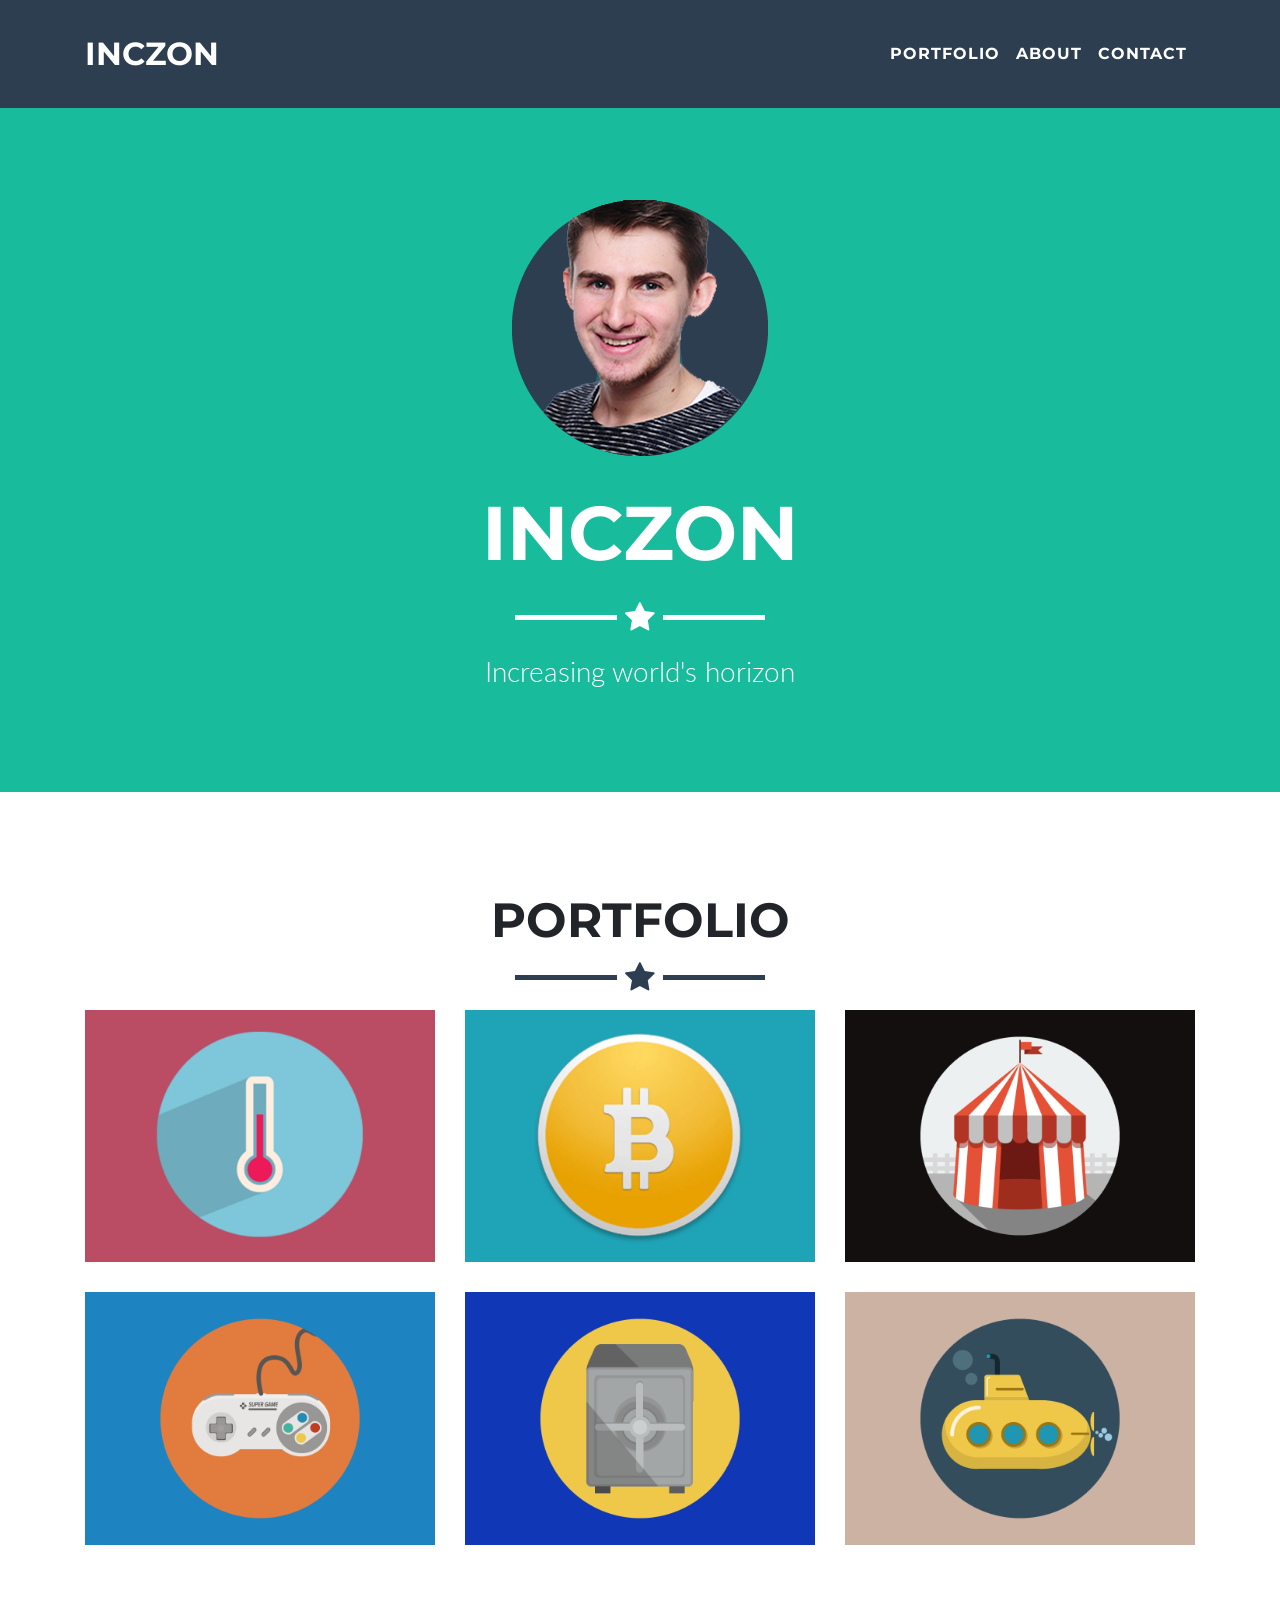
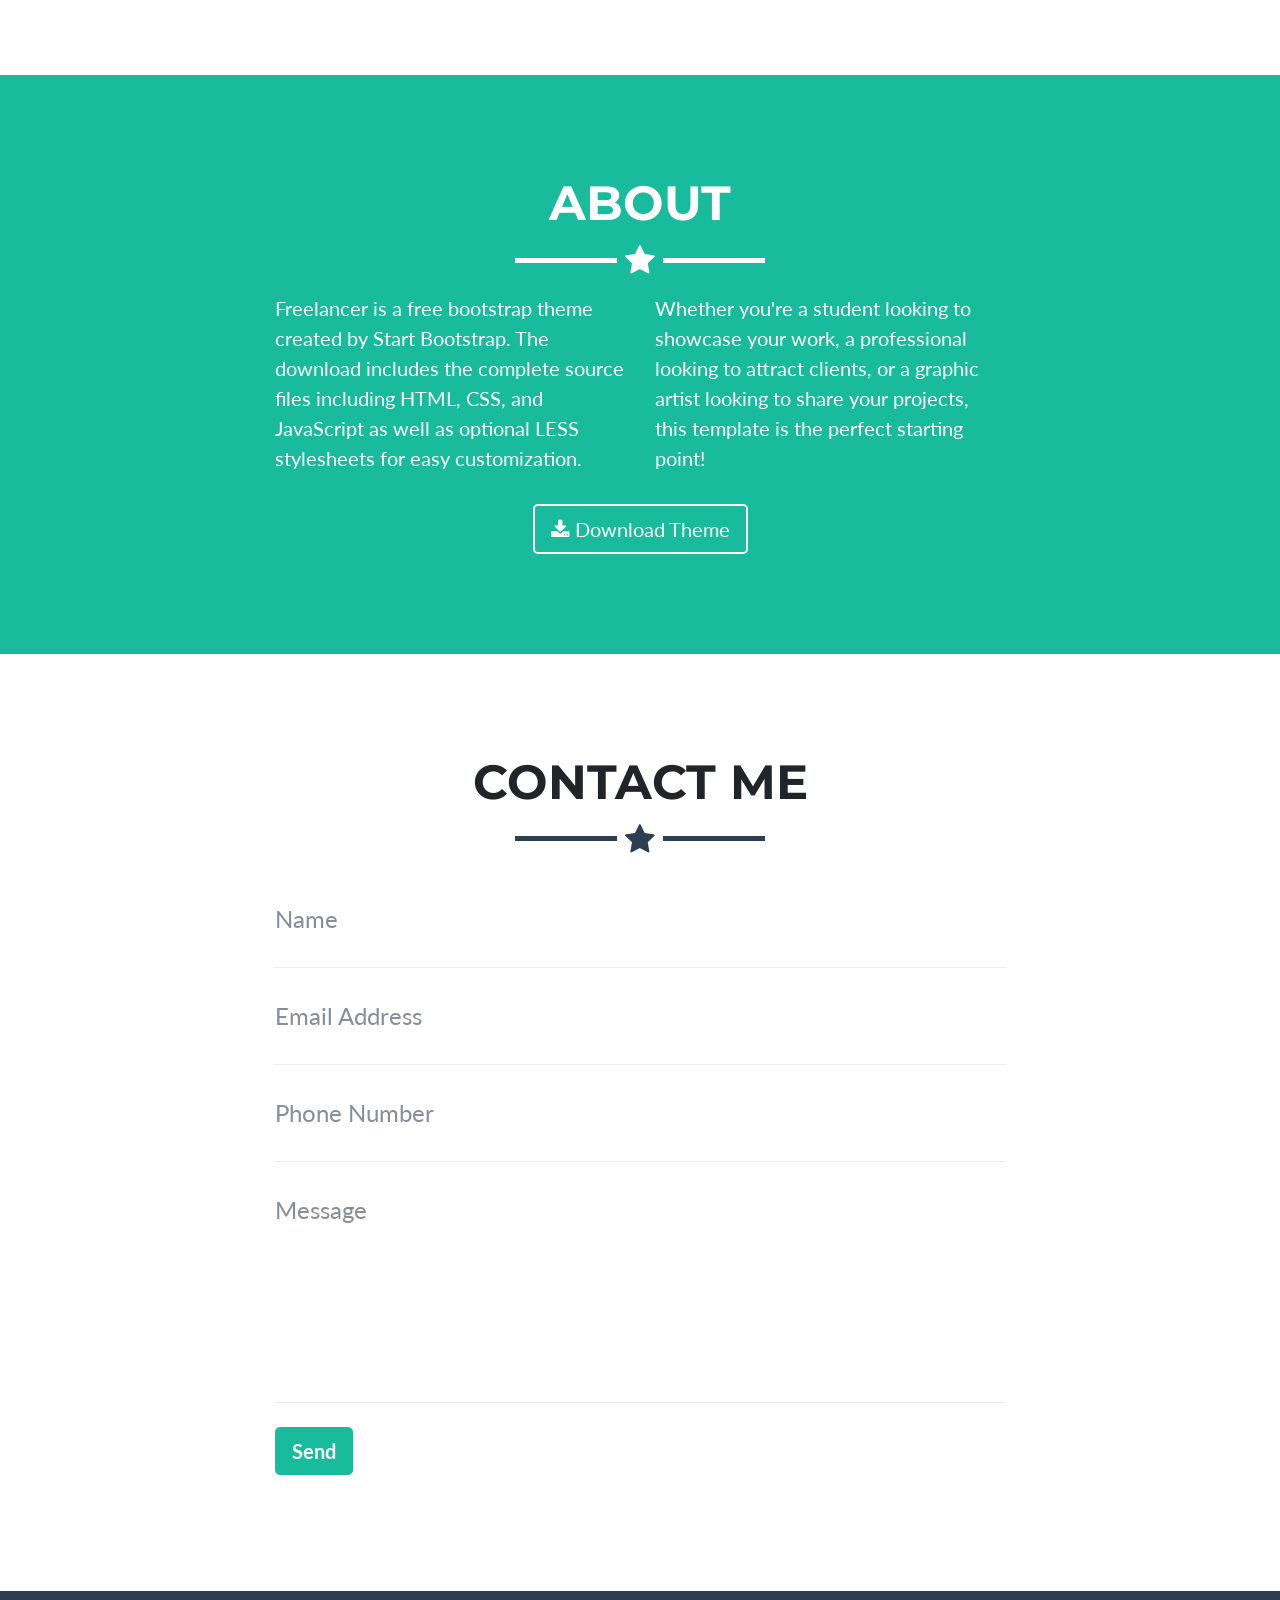
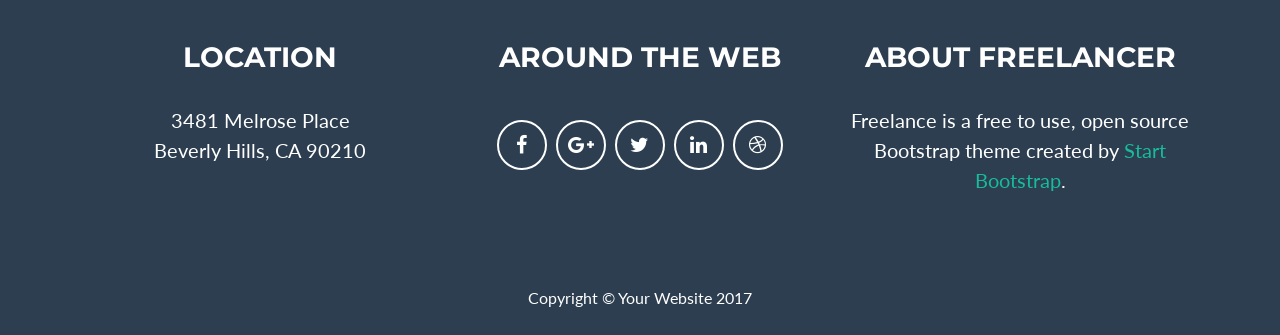
<file: index.html>
<!DOCTYPE html>
<html lang="en">

  <head>

    <meta charset="utf-8">
    <meta name="viewport" content="width=device-width, initial-scale=1, shrink-to-fit=no">
    <meta name="description" content="">
    <meta name="author" content="">

    <title>Inczon - Artur's Website</title>

    <!-- Bootstrap core CSS -->
    <link href="vendor/bootstrap/css/bootstrap.min.css" rel="stylesheet">

    <!-- Custom fonts for this template -->
    <link href="vendor/font-awesome/css/font-awesome.min.css" rel="stylesheet" type="text/css">
    <link href="https://fonts.googleapis.com/css?family=Montserrat:400,700" rel="stylesheet" type="text/css">
    <link href="https://fonts.googleapis.com/css?family=Lato:400,700,400italic,700italic" rel="stylesheet" type="text/css">

    <!-- Custom styles for this template -->
    <link href="css/freelancer.min.css" rel="stylesheet">

  </head>

  <body id="page-top">

    <!-- Navigation -->
    <nav class="navbar navbar-expand-lg navbar-light fixed-top" id="mainNav">
      <div class="container">
        <a class="navbar-brand js-scroll-trigger" href="#page-top">Inczon</a>
        <button class="navbar-toggler navbar-toggler-right" type="button" data-toggle="collapse" data-target="#navbarResponsive" aria-controls="navbarResponsive" aria-expanded="false" aria-label="Toggle navigation">
          Menu
          <i class="fa fa-bars"></i>
        </button>
        <div class="collapse navbar-collapse" id="navbarResponsive">
          <ul class="navbar-nav ml-auto">
            <li class="nav-item">
              <a class="nav-link js-scroll-trigger" href="#portfolio">Portfolio</a>
            </li>
            <li class="nav-item">
              <a class="nav-link js-scroll-trigger" href="#about">About</a>
            </li>
            <li class="nav-item">
              <a class="nav-link js-scroll-trigger" href="#contact">Contact</a>
            </li>
          </ul>
        </div>
      </div>
    </nav>

    <!-- Header -->
    <header class="masthead">
      <div class="container">
        <img class="img-fluid" src="img/profile.png" alt="">
        <div class="intro-text">
          <span class="name">Inczon</span>
          <hr class="star-light">
          <span class="skills">Increasing world's horizon</span>
        </div>
      </div>
    </header>

    <!-- Portfolio Grid Section -->
    <section id="portfolio">
      <div class="container">
        <h2 class="text-center">Portfolio</h2>
        <hr class="star-primary">
        <div class="row">
          <div class="col-sm-4 portfolio-item">
            <a class="portfolio-link" href="#portfolioModal1" data-toggle="modal">
              <div class="caption">
                <div class="caption-content">
                  <i class="fa fa-search-plus fa-3x"></i>
                </div>
              </div>
              <img class="img-fluid" src="img/portfolio/cabin.png" alt="">
            </a>
          </div>
          <div class="col-sm-4 portfolio-item">
            <a class="portfolio-link" href="#portfolioModal2" data-toggle="modal">
              <div class="caption">
                <div class="caption-content">
                  <i class="fa fa-search-plus fa-3x"></i>
                </div>
              </div>
              <img class="img-fluid" src="img/portfolio/cake.png" alt="">
            </a>
          </div>
          <div class="col-sm-4 portfolio-item">
            <a class="portfolio-link" href="#portfolioModal3" data-toggle="modal">
              <div class="caption">
                <div class="caption-content">
                  <i class="fa fa-search-plus fa-3x"></i>
                </div>
              </div>
              <img class="img-fluid" src="img/portfolio/circus.png" alt="">
            </a>
          </div>
          <div class="col-sm-4 portfolio-item">
            <a class="portfolio-link" href="#portfolioModal4" data-toggle="modal">
              <div class="caption">
                <div class="caption-content">
                  <i class="fa fa-search-plus fa-3x"></i>
                </div>
              </div>
              <img class="img-fluid" src="img/portfolio/game.png" alt="">
            </a>
          </div>
          <div class="col-sm-4 portfolio-item">
            <a class="portfolio-link" href="#portfolioModal5" data-toggle="modal">
              <div class="caption">
                <div class="caption-content">
                  <i class="fa fa-search-plus fa-3x"></i>
                </div>
              </div>
              <img class="img-fluid" src="img/portfolio/safe.png" alt="">
            </a>
          </div>
          <div class="col-sm-4 portfolio-item">
            <a class="portfolio-link" href="#portfolioModal6" data-toggle="modal">
              <div class="caption">
                <div class="caption-content">
                  <i class="fa fa-search-plus fa-3x"></i>
                </div>
              </div>
              <img class="img-fluid" src="img/portfolio/submarine.png" alt="">
            </a>
          </div>
        </div>
      </div>
    </section>

    <!-- About Section -->
    <section class="success" id="about">
      <div class="container">
        <h2 class="text-center">About</h2>
        <hr class="star-light">
        <div class="row">
          <div class="col-lg-4 ml-auto">
            <p>Freelancer is a free bootstrap theme created by Start Bootstrap. The download includes the complete source files including HTML, CSS, and JavaScript as well as optional LESS stylesheets for easy customization.</p>
          </div>
          <div class="col-lg-4 mr-auto">
            <p>Whether you're a student looking to showcase your work, a professional looking to attract clients, or a graphic artist looking to share your projects, this template is the perfect starting point!</p>
          </div>
          <div class="col-lg-8 mx-auto text-center">
            <a href="#" class="btn btn-lg btn-outline">
              <i class="fa fa-download"></i>
              Download Theme
            </a>
          </div>
        </div>
      </div>
    </section>

    <!-- Contact Section -->
    <section id="contact">
      <div class="container">
        <h2 class="text-center">Contact Me</h2>
        <hr class="star-primary">
        <div class="row">
          <div class="col-lg-8 mx-auto">
            <!-- To configure the contact form email address, go to mail/contact_me.php and update the email address in the PHP file on line 19. -->
            <!-- The form should work on most web servers, but if the form is not working you may need to configure your web server differently. -->
            <form name="sentMessage" id="contactForm" novalidate>
              <div class="control-group">
                <div class="form-group floating-label-form-group controls">
                  <label>Name</label>
                  <input class="form-control" id="name" type="text" placeholder="Name" required data-validation-required-message="Please enter your name.">
                  <p class="help-block text-danger"></p>
                </div>
              </div>
              <div class="control-group">
                <div class="form-group floating-label-form-group controls">
                  <label>Email Address</label>
                  <input class="form-control" id="email" type="email" placeholder="Email Address" required data-validation-required-message="Please enter your email address.">
                  <p class="help-block text-danger"></p>
                </div>
              </div>
              <div class="control-group">
                <div class="form-group floating-label-form-group controls">
                  <label>Phone Number</label>
                  <input class="form-control" id="phone" type="tel" placeholder="Phone Number" required data-validation-required-message="Please enter your phone number.">
                  <p class="help-block text-danger"></p>
                </div>
              </div>
              <div class="control-group">
                <div class="form-group floating-label-form-group controls">
                  <label>Message</label>
                  <textarea class="form-control" id="message" rows="5" placeholder="Message" required data-validation-required-message="Please enter a message."></textarea>
                  <p class="help-block text-danger"></p>
                </div>
              </div>
              <br>
              <div id="success"></div>
              <div class="form-group">
                <button type="submit" class="btn btn-success btn-lg" id="sendMessageButton">Send</button>
              </div>
            </form>
          </div>
        </div>
      </div>
    </section>

    <!-- Footer -->
    <footer class="text-center">
      <div class="footer-above">
        <div class="container">
          <div class="row">
            <div class="footer-col col-md-4">
              <h3>Location</h3>
              <p>3481 Melrose Place
                <br>Beverly Hills, CA 90210</p>
            </div>
            <div class="footer-col col-md-4">
              <h3>Around the Web</h3>
              <ul class="list-inline">
                <li class="list-inline-item">
                  <a class="btn-social btn-outline" href="#">
                    <i class="fa fa-fw fa-facebook"></i>
                  </a>
                </li>
                <li class="list-inline-item">
                  <a class="btn-social btn-outline" href="#">
                    <i class="fa fa-fw fa-google-plus"></i>
                  </a>
                </li>
                <li class="list-inline-item">
                  <a class="btn-social btn-outline" href="#">
                    <i class="fa fa-fw fa-twitter"></i>
                  </a>
                </li>
                <li class="list-inline-item">
                  <a class="btn-social btn-outline" href="#">
                    <i class="fa fa-fw fa-linkedin"></i>
                  </a>
                </li>
                <li class="list-inline-item">
                  <a class="btn-social btn-outline" href="#">
                    <i class="fa fa-fw fa-dribbble"></i>
                  </a>
                </li>
              </ul>
            </div>
            <div class="footer-col col-md-4">
              <h3>About Freelancer</h3>
              <p>Freelance is a free to use, open source Bootstrap theme created by
                <a href="http://startbootstrap.com">Start Bootstrap</a>.</p>
            </div>
          </div>
        </div>
      </div>
      <div class="footer-below">
        <div class="container">
          <div class="row">
            <div class="col-lg-12">
              Copyright &copy; Your Website 2017
            </div>
          </div>
        </div>
      </div>
    </footer>

    <!-- Scroll to Top Button (Only visible on small and extra-small screen sizes) -->
    <div class="scroll-top d-lg-none">
      <a class="btn btn-primary js-scroll-trigger" href="#page-top">
        <i class="fa fa-chevron-up"></i>
      </a>
    </div>

    <!-- Portfolio Modals -->
    <div class="portfolio-modal modal fade" id="portfolioModal1" tabindex="-1" role="dialog" aria-hidden="true">
      <div class="modal-dialog" role="document">
        <div class="modal-content">
          <div class="close-modal" data-dismiss="modal">
            <div class="lr">
              <div class="rl"></div>
            </div>
          </div>
          <div class="container">
            <div class="row">
              <div class="col-lg-8 mx-auto">
                <div class="modal-body">
                  <h2>Fragebogen-App</h2>
                  <hr class="star-primary">
                  <img class="img-fluid img-centered" src="img/portfolio/cabin.png" alt="">
                  <p>Die Fragebogen-App ist eine App, die bestimmte Fragebögen bereitstellt!</p>
                  <ul class="list-inline item-details">
                    <li>Source Code:
                      <strong>
                        <a href="https://github.com/lidox/nccn-distress-thermometer">Github</a>
                      </strong>
                    </li>
                    <li>Download:
                      <strong>
                        <a href="https://github.com/lidox/nccn-distress-thermometer/blob/master/README.md">APK</a>
                      </strong>
                    </li>
                  </ul>
                  <button class="btn btn-success" type="button" data-dismiss="modal">
                    <i class="fa fa-times"></i>
                    Close</button>
                </div>
              </div>
            </div>
          </div>
        </div>
      </div>
    </div>
    <div class="portfolio-modal modal fade" id="portfolioModal2" tabindex="-1" role="dialog" aria-hidden="true">
      <div class="modal-dialog" role="document">
        <div class="modal-content">
          <div class="close-modal" data-dismiss="modal">
            <div class="lr">
              <div class="rl"></div>
            </div>
          </div>
          <div class="container">
            <div class="row">
              <div class="col-lg-8 mx-auto">
                <div class="modal-body">
                  <h2>Project Title</h2>
                  <hr class="star-primary">
                  <img class="img-fluid img-centered" src="img/portfolio/cake.png" alt="">
                  <p>Use this area of the page to describe your project. The icon above is part of a free icon set by
                    <a href="https://sellfy.com/p/8Q9P/jV3VZ/">Flat Icons</a>. On their website, you can download their free set with 16 icons, or you can purchase the entire set with 146 icons for only $12!</p>
                  <ul class="list-inline item-details">
                    <li>Client:
                      <strong>
                        <a href="http://startbootstrap.com">Start Bootstrap</a>
                      </strong>
                    </li>
                    <li>Date:
                      <strong>
                        <a href="http://startbootstrap.com">April 2014</a>
                      </strong>
                    </li>
                    <li>Service:
                      <strong>
                        <a href="http://startbootstrap.com">Web Development</a>
                      </strong>
                    </li>
                  </ul>
                  <button class="btn btn-success" type="button" data-dismiss="modal">
                    <i class="fa fa-times"></i>
                    Close</button>
                </div>
              </div>
            </div>
          </div>
        </div>
      </div>
    </div>
    <div class="portfolio-modal modal fade" id="portfolioModal3" tabindex="-1" role="dialog" aria-hidden="true">
      <div class="modal-dialog" role="document">
        <div class="modal-content">
          <div class="close-modal" data-dismiss="modal">
            <div class="lr">
              <div class="rl"></div>
            </div>
          </div>
          <div class="container">
            <div class="row">
              <div class="col-lg-8 mx-auto">
                <div class="modal-body">
                  <h2>Project Title</h2>
                  <hr class="star-primary">
                  <img class="img-fluid img-centered" src="img/portfolio/circus.png" alt="">
                  <p>Use this area of the page to describe your project. The icon above is part of a free icon set by
                    <a href="https://sellfy.com/p/8Q9P/jV3VZ/">Flat Icons</a>. On their website, you can download their free set with 16 icons, or you can purchase the entire set with 146 icons for only $12!</p>
                  <ul class="list-inline item-details">
                    <li>Client:
                      <strong>
                        <a href="http://startbootstrap.com">Start Bootstrap</a>
                      </strong>
                    </li>
                    <li>Date:
                      <strong>
                        <a href="http://startbootstrap.com">April 2014</a>
                      </strong>
                    </li>
                    <li>Service:
                      <strong>
                        <a href="http://startbootstrap.com">Web Development</a>
                      </strong>
                    </li>
                  </ul>
                  <button class="btn btn-success" type="button" data-dismiss="modal">
                    <i class="fa fa-times"></i>
                    Close</button>
                </div>
              </div>
            </div>
          </div>
        </div>
      </div>
    </div>
    <div class="portfolio-modal modal fade" id="portfolioModal4" tabindex="-1" role="dialog" aria-hidden="true">
      <div class="modal-dialog" role="document">
        <div class="modal-content">
          <div class="close-modal" data-dismiss="modal">
            <div class="lr">
              <div class="rl"></div>
            </div>
          </div>
          <div class="container">
            <div class="row">
              <div class="col-lg-8 mx-auto">
                <div class="modal-body">
                  <h2>Project Title</h2>
                  <hr class="star-primary">
                  <img class="img-fluid img-centered" src="img/portfolio/game.png" alt="">
                  <p>Use this area of the page to describe your project. The icon above is part of a free icon set by
                    <a href="https://sellfy.com/p/8Q9P/jV3VZ/">Flat Icons</a>. On their website, you can download their free set with 16 icons, or you can purchase the entire set with 146 icons for only $12!</p>
                  <ul class="list-inline item-details">
                    <li>Client:
                      <strong>
                        <a href="http://startbootstrap.com">Start Bootstrap</a>
                      </strong>
                    </li>
                    <li>Date:
                      <strong>
                        <a href="http://startbootstrap.com">April 2014</a>
                      </strong>
                    </li>
                    <li>Service:
                      <strong>
                        <a href="http://startbootstrap.com">Web Development</a>
                      </strong>
                    </li>
                  </ul>
                  <button class="btn btn-success" type="button" data-dismiss="modal">
                    <i class="fa fa-times"></i>
                    Close</button>
                </div>
              </div>
            </div>
          </div>
        </div>
      </div>
    </div>
    <div class="portfolio-modal modal fade" id="portfolioModal5" tabindex="-1" role="dialog" aria-hidden="true">
      <div class="modal-dialog" role="document">
        <div class="modal-content">
          <div class="close-modal" data-dismiss="modal">
            <div class="lr">
              <div class="rl"></div>
            </div>
          </div>
          <div class="container">
            <div class="row">
              <div class="col-lg-8 mx-auto">
                <div class="modal-body">
                  <h2>Project Title</h2>
                  <hr class="star-primary">
                  <img class="img-fluid img-centered" src="img/portfolio/safe.png" alt="">
                  <p>Use this area of the page to describe your project. The icon above is part of a free icon set by
                    <a href="https://sellfy.com/p/8Q9P/jV3VZ/">Flat Icons</a>. On their website, you can download their free set with 16 icons, or you can purchase the entire set with 146 icons for only $12!</p>
                  <ul class="list-inline item-details">
                    <li>Client:
                      <strong>
                        <a href="http://startbootstrap.com">Start Bootstrap</a>
                      </strong>
                    </li>
                    <li>Date:
                      <strong>
                        <a href="http://startbootstrap.com">April 2014</a>
                      </strong>
                    </li>
                    <li>Service:
                      <strong>
                        <a href="http://startbootstrap.com">Web Development</a>
                      </strong>
                    </li>
                  </ul>
                  <button class="btn btn-success" type="button" data-dismiss="modal">
                    <i class="fa fa-times"></i>
                    Close</button>
                </div>
              </div>
            </div>
          </div>
        </div>
      </div>
    </div>
    <div class="portfolio-modal modal fade" id="portfolioModal6" tabindex="-1" role="dialog" aria-hidden="true">
      <div class="modal-dialog" role="document">
        <div class="modal-content">
          <div class="close-modal" data-dismiss="modal">
            <div class="lr">
              <div class="rl"></div>
            </div>
          </div>
          <div class="container">
            <div class="row">
              <div class="col-lg-8 mx-auto">
                <div class="modal-body">
                  <h2>Project Title</h2>
                  <hr class="star-primary">
                  <img class="img-fluid img-centered" src="img/portfolio/submarine.png" alt="">
                  <p>Use this area of the page to describe your project. The icon above is part of a free icon set by
                    <a href="https://sellfy.com/p/8Q9P/jV3VZ/">Flat Icons</a>. On their website, you can download their free set with 16 icons, or you can purchase the entire set with 146 icons for only $12!</p>
                  <ul class="list-inline item-details">
                    <li>Client:
                      <strong>
                        <a href="http://startbootstrap.com">Start Bootstrap</a>
                      </strong>
                    </li>
                    <li>Date:
                      <strong>
                        <a href="http://startbootstrap.com">April 2014</a>
                      </strong>
                    </li>
                    <li>Service:
                      <strong>
                        <a href="http://startbootstrap.com">Web Development</a>
                      </strong>
                    </li>
                  </ul>
                  <button class="btn btn-success" type="button" data-dismiss="modal">
                    <i class="fa fa-times"></i>
                    Close</button>
                </div>
              </div>
            </div>
          </div>
        </div>
      </div>
    </div>

    <!-- Bootstrap core JavaScript -->
    <script src="vendor/jquery/jquery.min.js"></script>
    <script src="vendor/bootstrap/js/bootstrap.bundle.min.js"></script>

    <!-- Plugin JavaScript -->
    <script src="vendor/jquery-easing/jquery.easing.min.js"></script>

    <!-- Contact Form JavaScript -->
    <script src="js/jqBootstrapValidation.js"></script>
    <script src="js/contact_me.js"></script>

    <!-- Custom scripts for this template -->
    <script src="js/freelancer.min.js"></script>

  </body>

</html>
</file>
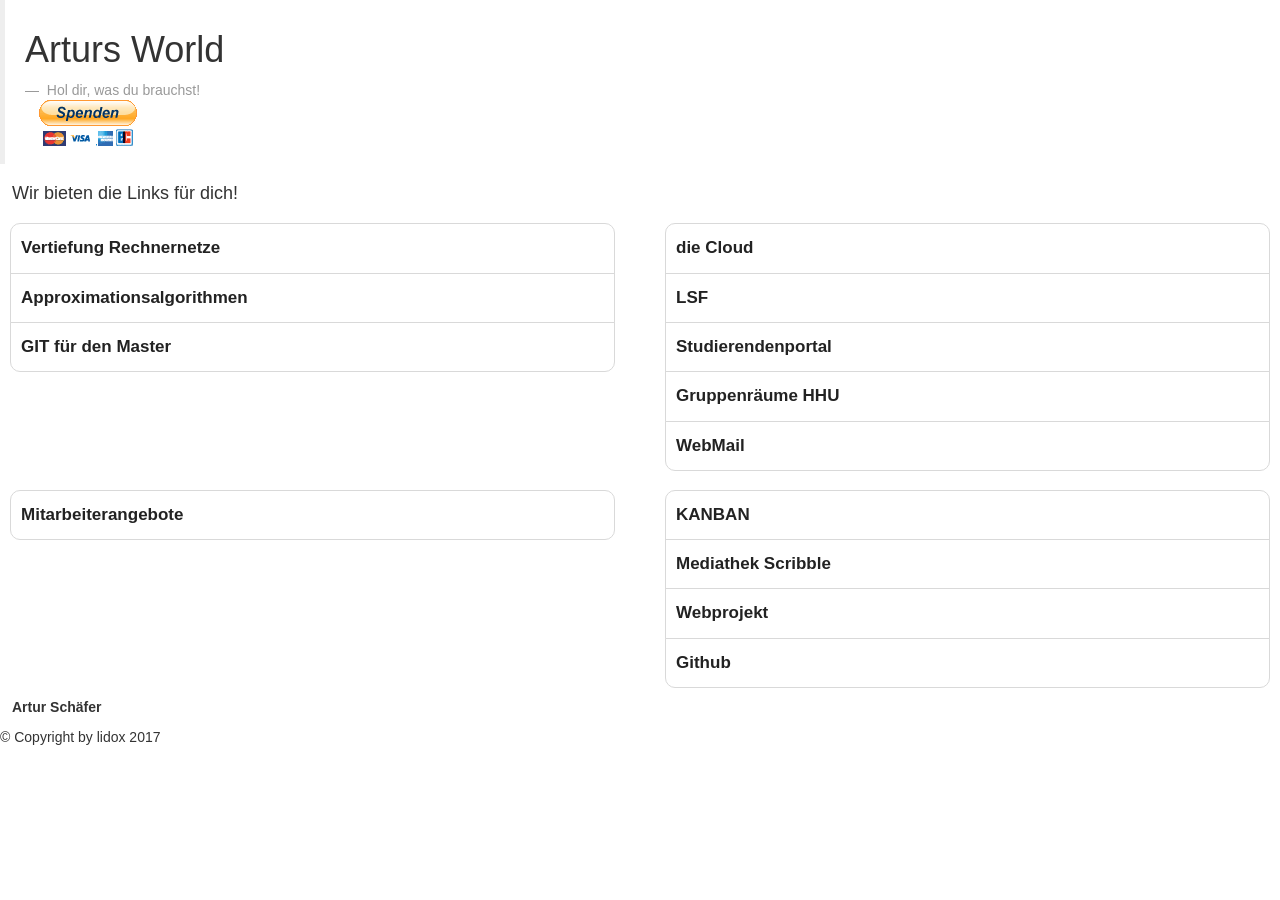
<file: index1.html>
<!DOCTYPE html>
<!-- saved from url=(0027)http://www.artursworld.com/ -->
<html lang="de"><head><meta http-equiv="Content-Type" content="text/html; charset=UTF-8">
		
		<meta name="viewport" content="width=device-width; initial-scale=1.0;
		maximum-scale=1.0; user-scalable=0;">
		<meta http-equiv="X-UA-Compatible" content="IE=edge,chrome=1">
		<link rel="stylesheet" type="text/css" media="screen and (min-width: 961px)" href="./Arturs World_files/computer.css">
		<link rel="stylesheet" type="text/css" media="only screen and (max-width: 960px)" href="./Arturs World_files/mobile.css">
		<link rel="stylesheet" type="text/css" media="print" href="./Arturs World_files/drucker.css">
		<link href="./Arturs World_files/bootstrap.min.css" rel="stylesheet">

		<title>Arturs World</title>
		<meta name="description" content="In dieser Cloud werden alle mölichen Links gespeichert und angeboten.">
		<meta name="author" content="Artur Schäfer">

		<!-- Replace favicon.ico & apple-touch-icon.png in the root of your domain and delete these references -->
		<link rel="shortcut icon" href="http://www.artursworld.com/favicon.ico">
		<link rel="apple-touch-icon" href="http://www.artursworld.com/apple-touch-icon.png">
		
		<script async="" src="./Arturs World_files/analytics.js"></script><script>
			(function(i,s,o,g,r,a,m){i['GoogleAnalyticsObject']=r;i[r]=i[r]||function(){
				(i[r].q=i[r].q||[]).push(arguments)},i[r].l=1*new Date();a=s.createElement(o),
					m=s.getElementsByTagName(o)[0];a.async=1;a.src=g;m.parentNode.insertBefore(a,m)
			})(window,document,'script','https://www.google-analytics.com/analytics.js','ga');
			ga('create', 'UA-76720307-1', 'auto');
			ga('send', 'pageview');
	</script>
	</head>

	<body>
		<div id="kopfbereich">
			<blockquote>
				<p>
					</p><h1>Arturs World</h1>
				<p></p>
				<footer>
					Hol dir, <cite title="Source Title">was du brauchst!</cite>
				</footer>
				<form action="https://www.paypal.com/cgi-bin/webscr" method="post" target="_top">
					<input type="hidden" name="cmd" value="_s-xclick">
					<input type="hidden" name="hosted_button_id" value="FYDWL3M5M9942">
					<input type="image" src="./Arturs World_files/btn_donateCC_LG.gif" border="0" name="submit" alt="Jetzt einfach, schnell und sicher online bezahlen – mit PayPal.">
					<img alt="" border="0" src="./Arturs World_files/pixel.gif" width="1" height="1">
				</form>

			</blockquote>

			<p>
				</p><h4> Wir bieten die Links für dich! </h4> 
			<p></p>
			<div class="row" id="navigation">
				<!--STUDIUM MASTER-->
				<div class="col-md-6">
					<ul>
						<li>
							<a href="http://www.cn.hhu.de/lehre-und-abschlussarbeiten/fruehere-lehrveranstaltungen/vorlesungen/ws-20132014/halbmodul-vertiefung-rechnernetze.html">Vertiefung Rechnernetze</a>
						</li>
						<li>
							<a href="http://www.cs.hhu.de/lehrstuehle-und-arbeitsgruppen/algorithmen-fuer-schwere-probleme/lehre-und-abschlussarbeiten/aktuelle-lehrveranstaltungen.html">Approximationsalgorithmen</a>
						</li>
						<li>
							<a href="https://gitlab.cs.uni-duesseldorf.de/users/sign_in">GIT für den Master</a>
						</li>
					</ul>
				</div>
				
				<div class="col-md-6">
					<ul>
						<li>
							<a href="https://www.dropbox.com/sh/9isuzb6lxp04pp5/AAD-6SOg27I2HPEbryjFWPyHa?dl=0">die Cloud</a>
						</li>
						<li>
							<a href="https://lsf.uni-duesseldorf.de/qisserver/servlet/de.his.servlet.RequestDispatcherServlet?state=user&amp;type=0">LSF</a>
						</li>
						<li>
							<a href="https://studierende.uni-duesseldorf.de/">Studierendenportal</a>
						</li>
						<li>
							<a href="https://www.ulb.hhu.de/lernen-und-arbeiten/einzel-und-gruppenarbeitsraeume/belegungsplaene-gruppenarbeitsraeume.html">Gruppenräume HHU</a>
						</li>
						<li>
							<a href="https://exchange.hhu.de/owa/auth/logon.aspx">WebMail</a>
						</li>
					</ul>
				</div>
				<div class="col-md-6" id="arbeitsnavi">
					<ul>
						<!--<li>http://kanban.mediathek.hhu.de/kanboard/login
							<a href="https://ac-webmail.atosworldline.de/owa">Worldline Webmail</a>
						</li>-->
						<li>
							<a href="https://atos.mitarbeiterangebote.de/login?">Mitarbeiterangebote</a>
						</li>
					</ul>
				</div>
				<div class="col-md-6" id="arbeitsnavi">
					<ul>
						<li>
							<a href="http://kanban.mediathek.hhu.de/kanboard/login">KANBAN</a>
						</li>
						<li>
							<a href="https://popapp.in/w/projects/5620eca5ee24901b0285f6ff/preview">Mediathek Scribble</a>
						</li>
						<li>
							<a href="http://s581787955.online.de/">Webprojekt</a>
						</li>
						<li>
							<a href="https://github.com/lidox">Github</a>
						</li>
					</ul>
				</div>
			</div>
			<div id="inhalt">

			</div>
			<div id="kontakt">
				<p>
					<b>Artur Schäfer</b>


				</p>
			</div>
			<footer>
				<p>
					© Copyright by lidox 2017
				</p>
			</footer>
		</div>
	

</body></html>
</file>
<file: Arturs World_files/computer.css>
body { 
background-color: #ddd; 
color: #222; 
font-family: Helvetica; 
font-size: 14px; 
 margin: 0; padding: 0; 
} 

#kopfbereich h2, p, h4 { 
margin-left: 12px; 
margin-right: 10px; 
}

div#navigation ul { 
list-style: none; 
 margin: 10px; padding: 0; 
} 

div#navigation ul li a { 
background-color: #FFFFFF; 
 border: 1px solid #d9d9d9; 
color: #222222; 
display: block; 
font-size: 17px; 
font-weight: bold; 
margin-bottom: -1px; 
 padding: 12px 10px; 
text-decoration: none; 
}

#navigation ul li:first-child a{ 
-webkit-border-top-right-radius: 10px; 
-webkit-border-top-left-radius: 10px; 
} 
#navigation ul li:last-child a{ 
-webkit-border-bottom-right-radius: 10px; 
-webkit-border-bottom-left-radius: 10px; 
}

#kontakt { 
margin-left: 12px; 
margin-right: 10px; 
}

#inhalt img { 
 border: 1px solid #222222; 
-webkit-border-radius: 5px; 
} 

#inhalt { 
margin-left: 12px; 
margin-right: 10px; 
}

#footer p { 
margin-left: 12px; 
margin-right: 10px; 
}
</file>
<file: Arturs World_files/mobile.css>
body { 
background-color: #ddd; 
color: #222; 
font-family: Helvetica; 
font-size: 14px; 
 margin: 0; padding: 0; 
} 

#kopfbereich h1 { 
background-color: #fcc97d; 
border-bottom: 1px solid #666; 
color: #222; 
display: block; 
font-size: 20px; 
font-weight: bold; 
 padding: 10px 0; 
text-align: center; 
text-decoration: none; 
text-shadow: 0px 1px 0px #fff; 
background-image: -webkit-gradient(linear, left top, left bottom, 
from(#fcc97d), to(#fcaf3b)); 
} 

#kopfbereich h2, p { 
margin-left: 12px; 
margin-right: 10px; 
}

div#navigation ul { 
list-style: none; 
 margin: 10px; padding: 0; 
} 

div#navigation ul li a { 
background-color: #FFFFFF; 
 border: 1px solid #d9d9d9; 
color: #222222; 
display: block; 
font-size: 17px; 
font-weight: bold; 
margin-bottom: -1px; 
 padding: 12px 10px; 
text-decoration: none; 
}

#navigation ul li:first-child a{ 
-webkit-border-top-right-radius: 10px; 
-webkit-border-top-left-radius: 10px; 
} 
#navigation ul li:last-child a{ 
-webkit-border-bottom-right-radius: 10px; 
-webkit-border-bottom-left-radius: 10px; 
}

#kontakt { 
background-color: #fcc97d; 
 border-top: 1px solid #666; 
color: #222; 
display: block; 
font-size: 10px; 
font-weight: bold; 
 padding: 5px 0; 
text-align: center; 
text-decoration: center; 
}

#inhalt img { 
 border: 1px solid #222222; 
-webkit-border-radius: 5px; 
} 

#inhalt { 
margin-left: 12px; 
margin-right: 10px; 
}
</file>
<file: Arturs World_files/drucker.css>
<!DOCTYPE HTML PUBLIC "-//IETF//DTD HTML 2.0//EN">
<html><head>
<title>404 Not Found</title>
</head><body>
<h1>Not Found</h1>
<p>The requested URL /drucker.css was not found on this server.</p>
<p>Additionally, a 404 Not Found
error was encountered while trying to use an ErrorDocument to handle the request.</p>
</body></html>
</file>
<file: css/freelancer.min.css>
/*!
 * Start Bootstrap - Freelancer v4.0.0-beta.2 (https://startbootstrap.com/template-overviews/freelancer)
 * Copyright 2013-2017 Start Bootstrap
 * Licensed under MIT (https://github.com/BlackrockDigital/startbootstrap-freelancer/blob/master/LICENSE)
 */body{font-family:Lato,'Helvetica Neue',Helvetica,Arial,sans-serif;overflow-x:hidden}p{font-size:20px}p.small{font-size:16px}a,a.active,a:active,a:focus,a:hover{color:#18bc9c;outline:0}h1,h2,h3,h4,h5,h6{font-family:Montserrat,'Helvetica Neue',Helvetica,Arial,sans-serif;font-weight:700;text-transform:uppercase}hr.star-light,hr.star-primary{max-width:250px;margin:25px auto 30px;padding:0;text-align:center;border:none;border-top:solid 5px}hr.star-light:after,hr.star-primary:after{font-family:FontAwesome;font-size:2em;position:relative;top:-.8em;display:inline-block;padding:0 .25em;content:'\f005'}hr.star-light{border-color:#fff}hr.star-light:after{color:#fff;background-color:#18bc9c}hr.star-primary{border-color:#2c3e50}hr.star-primary:after{color:#2c3e50;background-color:#fff}.img-centered{margin:0 auto}section{padding:100px 0}section h2{font-size:3em;margin:0}section.success{color:#fff;background:#18bc9c}@media (max-width:767px){section{padding:75px 0}section.first{padding-top:75px}}.scroll-top{position:fixed;z-index:1049;right:2%;bottom:2%;width:50px;height:50px}.scroll-top .btn{font-size:16px;line-height:28px;width:50px;height:50px;text-align:center;border-radius:100%}.scroll-top .btn:focus{outline:0}#mainNav{font-family:Montserrat,'Helvetica Neue',Helvetica,Arial,sans-serif;font-weight:700;text-transform:uppercase;border:none;background:#2c3e50}#mainNav a:focus{outline:0}#mainNav .navbar-brand{font-size:1.1rem;color:#fff}#mainNav .navbar-brand.active,#mainNav .navbar-brand:active,#mainNav .navbar-brand:focus,#mainNav .navbar-brand:hover{color:#fff}#mainNav .navbar-nav{letter-spacing:1px}#mainNav .navbar-nav li.nav-item a.nav-link{color:#fff}#mainNav .navbar-nav li.nav-item a.nav-link:hover{color:#18bc9c;outline:0}#mainNav .navbar-nav li.nav-item a.nav-link:active,#mainNav .navbar-nav li.nav-item a.nav-link:focus{color:#fff}#mainNav .navbar-toggler{font-size:14px;padding:11px;text-transform:uppercase;color:#fff;border-color:#fff}#mainNav .navbar-toggler:focus,#mainNav .navbar-toggler:hover{color:#fff;border-color:#18bc9c;background-color:#18bc9c}@media (min-width:992px){#mainNav{padding-top:25px;padding-bottom:25px;-webkit-transition:padding-top .3s,padding-bottom .3s;-moz-transition:padding-top .3s,padding-bottom .3s;transition:padding-top .3s,padding-bottom .3s}#mainNav .navbar-brand{font-size:2em;-webkit-transition:all .3s;-moz-transition:all .3s;transition:all .3s}#mainNav .navbar-nav>li.nav-item>a.nav-link.active{color:#fff;border-radius:3px;background:#18bc9c}#mainNav .navbar-nav>li.nav-item>a.nav-link.active:active,#mainNav .navbar-nav>li.nav-item>a.nav-link.active:focus,#mainNav .navbar-nav>li.nav-item>a.nav-link.active:hover{color:#fff;background:#18bc9c}#mainNav.navbar-shrink{padding-top:10px;padding-bottom:10px}#mainNav.navbar-shrink .navbar-brand{font-size:1.5em}}header.masthead{padding-top:100px;padding-bottom:50px;text-align:center;color:#fff;background:#18bc9c}header.masthead img{display:block;margin:0 auto 20px}header.masthead .intro-text .name{font-family:Montserrat,'Helvetica Neue',Helvetica,Arial,sans-serif;font-size:2em;font-weight:700;display:block;text-transform:uppercase}header.masthead .intro-text .skills{font-size:1.25em;font-weight:300}@media (min-width:768px){header.masthead{padding-top:200px;padding-bottom:100px}header.masthead .intro-text .name{font-size:4.75em}header.masthead .intro-text .skills{font-size:1.75em}}#portfolio .portfolio-item{right:0;margin:0 0 15px}#portfolio .portfolio-item .portfolio-link{position:relative;display:block;max-width:400px;margin:0 auto;cursor:pointer}#portfolio .portfolio-item .portfolio-link .caption{position:absolute;width:100%;height:100%;-webkit-transition:all ease .5s;-moz-transition:all ease .5s;transition:all ease .5s;opacity:0;background:rgba(24,188,156,.9)}#portfolio .portfolio-item .portfolio-link .caption:hover{opacity:1}#portfolio .portfolio-item .portfolio-link .caption .caption-content{font-size:20px;position:absolute;top:50%;width:100%;height:20px;margin-top:-12px;text-align:center;color:#fff}#portfolio .portfolio-item .portfolio-link .caption .caption-content i{margin-top:-12px}#portfolio .portfolio-item .portfolio-link .caption .caption-content h3,#portfolio .portfolio-item .portfolio-link .caption .caption-content h4{margin:0}#portfolio *{z-index:2}@media (min-width:767px){#portfolio .portfolio-item{margin:0 0 30px}}.portfolio-modal .modal-dialog{max-width:100%;min-height:100%;margin:0;padding:0;text-align:center;border:none;border-radius:0;background-clip:border-box;-webkit-box-shadow:none;box-shadow:none}.portfolio-modal .modal-dialog .modal-content{padding:100px 0;border:0;border-radius:0}.portfolio-modal .modal-dialog .modal-content h2{font-size:3em;margin:0}.portfolio-modal .modal-dialog .modal-content img{margin-bottom:30px}.portfolio-modal .modal-dialog .modal-content .item-details{margin:30px 0}.portfolio-modal .close-modal{position:absolute;top:25px;right:25px;width:75px;height:75px;cursor:pointer;background-color:transparent}.portfolio-modal .close-modal:hover{opacity:.3}.portfolio-modal .close-modal .lr{z-index:1051;width:1px;height:75px;margin-left:35px;-webkit-transform:rotate(45deg);-ms-transform:rotate(45deg);transform:rotate(45deg);background-color:#2c3e50}.portfolio-modal .close-modal .lr .rl{z-index:1052;width:1px;height:75px;-webkit-transform:rotate(90deg);-ms-transform:rotate(90deg);transform:rotate(90deg);background-color:#2c3e50}.portfolio-modal .modal-backdrop{display:none;opacity:0}.floating-label-form-group{position:relative;margin-bottom:0;padding-bottom:.5em;border-bottom:1px solid #eee}.floating-label-form-group input,.floating-label-form-group textarea{font-size:1.5em;position:relative;z-index:1;padding-right:0;padding-left:0;resize:none;border:none;border-radius:0;background:0 0;box-shadow:none!important}.floating-label-form-group label{font-size:.85em;line-height:1.764705882em;position:relative;z-index:0;top:2em;display:block;margin:0;-webkit-transition:top .3s ease,opacity .3s ease;-moz-transition:top .3s ease,opacity .3s ease;-ms-transition:top .3s ease,opacity .3s ease;transition:top .3s ease,opacity .3s ease;vertical-align:middle;vertical-align:baseline;opacity:0}.floating-label-form-group:not(:first-child){padding-left:14px;border-left:1px solid #eee}.floating-label-form-group-with-value label{top:0;opacity:1}.floating-label-form-group-with-focus label{color:#18bc9c}form .row:first-child .floating-label-form-group{border-top:1px solid #eee}footer{color:#fff}footer h3{margin-bottom:30px}footer .footer-above{padding-top:50px;background-color:#2c3e50}footer .footer-col{margin-bottom:50px}footer .footer-below{padding:25px 0;background-color:#2c3e50}.btn-outline{font-size:20px;margin-top:15px;transition:all .3s ease-in-out;color:#fff;border:solid 2px #fff;background:0 0}.btn-outline.active,.btn-outline:active,.btn-outline:focus,.btn-outline:hover{color:#18bc9c;border:solid 2px #fff;background:#fff}.btn-primary{font-weight:700;color:#fff;border-color:#2c3e50;background-color:#2c3e50}.btn-primary.focus,.btn-primary:focus{color:#fff;border-color:#000;background-color:#1a252f}.btn-primary:hover{color:#fff;border-color:#161f29;background-color:#1a252f}.btn-primary.active,.btn-primary:active,.open>.btn-primary.dropdown-toggle{color:#fff;border-color:#161f29;background-color:#1a252f}.btn-primary.active.focus,.btn-primary.active:focus,.btn-primary.active:hover,.btn-primary:active.focus,.btn-primary:active:focus,.btn-primary:active:hover,.open>.btn-primary.dropdown-toggle.focus,.open>.btn-primary.dropdown-toggle:focus,.open>.btn-primary.dropdown-toggle:hover{color:#fff;border-color:#000;background-color:#0d1318}.btn-primary.active,.btn-primary:active,.open>.btn-primary.dropdown-toggle{background-image:none}.btn-primary.disabled.focus,.btn-primary.disabled:focus,.btn-primary.disabled:hover,.btn-primary[disabled].focus,.btn-primary[disabled]:focus,.btn-primary[disabled]:hover,fieldset[disabled] .btn-primary.focus,fieldset[disabled] .btn-primary:focus,fieldset[disabled] .btn-primary:hover{border-color:#2c3e50;background-color:#2c3e50}.btn-primary .badge{color:#2c3e50;background-color:#fff}.btn-success{font-weight:700;color:#fff;border-color:#18bc9c;background-color:#18bc9c}.btn-success.focus,.btn-success:focus{color:#fff;border-color:#0a4b3e;background-color:#128f76}.btn-success:hover{color:#fff;border-color:#11866f;background-color:#128f76}.btn-success.active,.btn-success:active,.open>.btn-success.dropdown-toggle{color:#fff;border-color:#11866f;background-color:#128f76}.btn-success.active.focus,.btn-success.active:focus,.btn-success.active:hover,.btn-success:active.focus,.btn-success:active:focus,.btn-success:active:hover,.open>.btn-success.dropdown-toggle.focus,.open>.btn-success.dropdown-toggle:focus,.open>.btn-success.dropdown-toggle:hover{color:#fff;border-color:#0a4b3e;background-color:#0e6f5c}.btn-success.active,.btn-success:active,.open>.btn-success.dropdown-toggle{background-image:none}.btn-success.disabled.focus,.btn-success.disabled:focus,.btn-success.disabled:hover,.btn-success[disabled].focus,.btn-success[disabled]:focus,.btn-success[disabled]:hover,fieldset[disabled] .btn-success.focus,fieldset[disabled] .btn-success:focus,fieldset[disabled] .btn-success:hover{border-color:#18bc9c;background-color:#18bc9c}.btn-success .badge{color:#18bc9c;background-color:#fff}.btn-social{font-size:20px;line-height:45px;display:inline-block;width:50px;height:50px;text-align:center;border:2px solid #fff;border-radius:100%}.btn.active,.btn:active,.btn:focus{outline:0}
</file>
